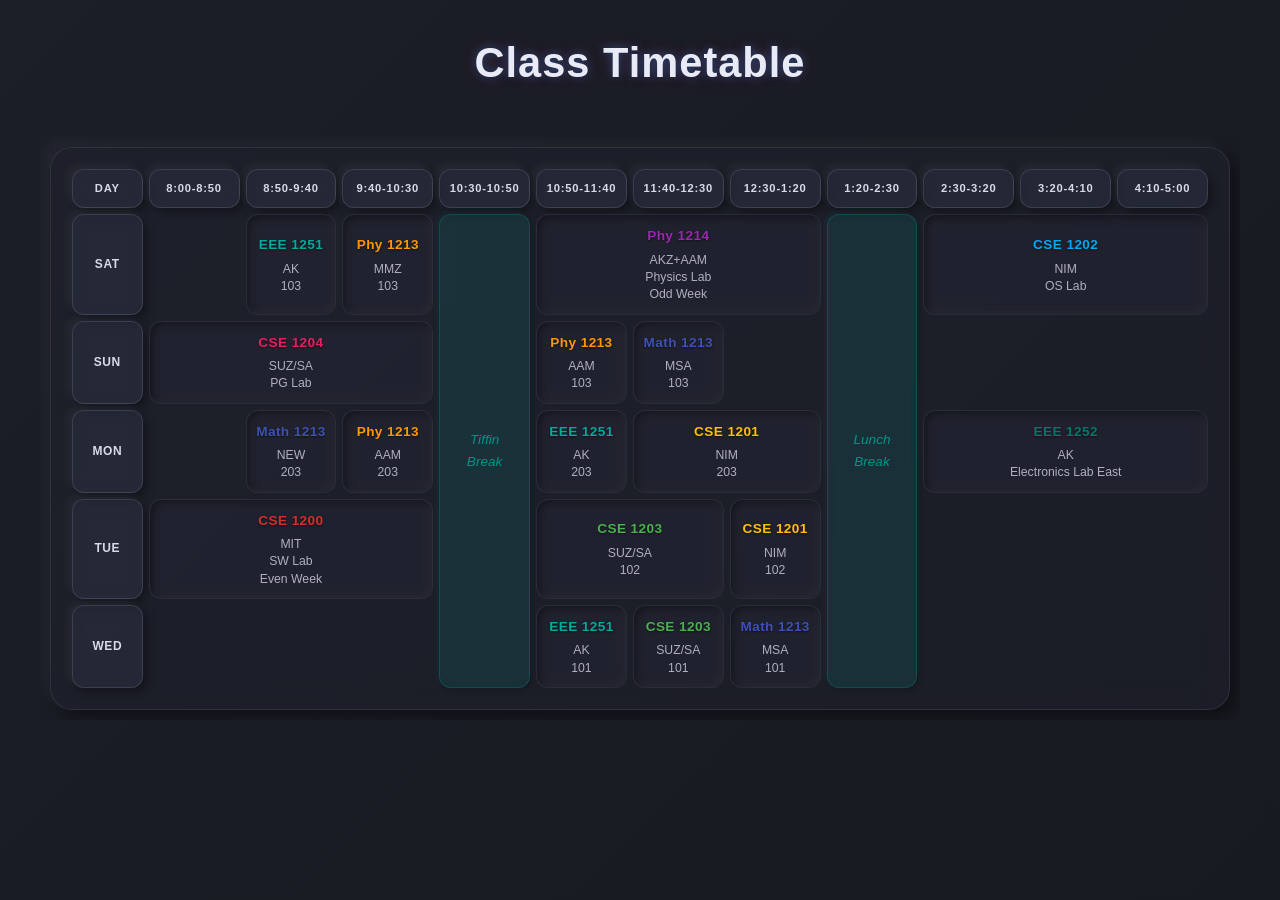
<file: Farhan's Design.html>
<!DOCTYPE html>
<html lang="en">

<head>
  <meta charset="UTF-8">
  <meta name="viewport" content="width=device-width, initial-scale=1.0">
  <title>Class Timetable - Horizontal Neomorphic Glass</title>
  <style>
    :root {
      /* Base & Text */
      --page-bg-color: #181a21;
      --text-color: #e8eaf6;
      --secondary-text-color: #b0b0c0;
      --def-font: 'Segoe UI', Roboto, Oxygen, Ubuntu, Cantarell, 'Open Sans', 'Helvetica Neue', sans-serif;

      --border-radius-panel: 22px;
      --border-radius-element: 12px;
      --cell-padding: 10px 8px;

      /* Vibrant Colors */
      --vibrant-pink-rgb: 233, 30, 99;
      --vibrant-pink: rgb(var(--vibrant-pink-rgb));
      --vibrant-teal-rgb: 0, 150, 136;
      --vibrant-teal: rgb(var(--vibrant-teal-rgb));
      --vibrant-blue-rgb: 33, 150, 243;
      --vibrant-blue: rgb(var(--vibrant-blue-rgb));

      /* Main Panel */
      --panel-glass-bg: rgba(35, 38, 50, 0.35);
      --panel-glass-border: rgba(200, 200, 255, 0.1);
      --panel-neo-shadow-distance: 7px;
      --panel-neo-shadow-blur: 18px;
      --panel-neo-shadow-light: rgba(255, 255, 255, 0.05);
      --panel-neo-shadow-dark: rgba(0, 0, 0, 0.45);

      /* Headers (General) */
      --header-glass-bg: rgba(55, 60, 80, 0.3);
      --header-glass-border: rgba(200, 200, 255, 0.15);
      --header-text-color: #d8dae8;
      --header-neo-shadow-distance: 4px;
      --header-neo-shadow-blur: 10px;
      --header-neo-shadow-light: rgba(255, 255, 255, 0.06);
      --header-neo-shadow-dark: rgba(0, 0, 0, 0.35);

      /* Active Day Header (now in tbody th for horizontal layout) */
      --day-header-active-bg: var(--vibrant-blue);
      --day-header-active-glow: rgba(var(--vibrant-blue-rgb), 0.7);


      /* Content Cells */
      --cell-glass-bg: rgba(40, 43, 58, 0.25);
      --cell-glass-border: rgba(180, 180, 220, 0.08);
      --cell-inset-neo-shadow-distance: 3px;
      --cell-inset-neo-shadow-blur: 7px;
      --cell-inset-neo-shadow-light: rgba(255, 255, 255, 0.04);
      --cell-inset-neo-shadow-dark: rgba(0, 0, 0, 0.3);

      /* Break Cells */
      --break-glass-bg: rgba(var(--vibrant-teal-rgb), 0.15);
      --break-glass-border: rgba(var(--vibrant-teal-rgb), 0.3);
      --break-text-color: var(--vibrant-teal);
      --break-neo-shadow-distance: 2px;
      --break-neo-shadow-blur: 5px;
      --break-neo-shadow-light: rgba(var(--vibrant-teal-rgb), 0.1);
      --break-neo-shadow-dark: rgba(0, 0, 0, 0.2);

      /* Day Glow (Inner Fill) Styles */
      --fallback-accent-rgb: var(--vibrant-pink-rgb);
      --day-glow-inner-fill-opacity: 0.15;
      /* Opacity for the inner accent background */
      --day-glow-border-opacity: 0.6;
      /* Opacity for the border of "glowing" cells */

      /* Text color for details when cell is "glowing" */
      --details-text-glow-color: #dce0ee;
    }

    * {
      padding: 0;
      margin: 0;
      box-sizing: border-box;
    }

    body {
      background: linear-gradient(135deg, #1c1e28 0%, var(--page-bg-color) 100%);
      font-family: var(--def-font);
      color: var(--text-color);
      padding: 30px 25px;
      line-height: 1.6;
      display: flex;
      flex-direction: column;
      align-items: center;
      min-height: 100vh;
    }

    .page-title {
      text-align: center;
      margin-bottom: 40px;
      font-size: 2.6em;
      font-weight: 600;
      color: var(--text-color);
      letter-spacing: 1px;
      text-shadow:
        0 0 8px rgba(var(--vibrant-blue-rgb), 0.4),
        0 0 15px rgba(var(--vibrant-pink-rgb), 0.25),
        0 2px 5px rgba(0, 0, 0, 0.3);
    }

    .table-container {
      width: 100%;
      max-width: 1200px;
      /* Adjusted for horizontal layout */
      overflow-x: auto;
      padding: 10px;
    }

    .time-table {
      width: 100%;
      border-collapse: separate;
      border-spacing: 6px;
      background-color: var(--panel-glass-bg);
      backdrop-filter: blur(15px);
      text-align: center;
      border-radius: var(--border-radius-panel);
      border: 1px solid var(--panel-glass-border);
      box-shadow:
        var(--panel-neo-shadow-distance) var(--panel-neo-shadow-distance) var(--panel-neo-shadow-blur) var(--panel-neo-shadow-dark),
        calc(var(--panel-neo-shadow-distance) * -1) calc(var(--panel-neo-shadow-distance) * -1) var(--panel-neo-shadow-blur) var(--panel-neo-shadow-light);
      padding: 15px;
    }

    .time-table th,
    .time-table td {
      padding: var(--cell-padding);
      font-weight: 500;
      vertical-align: middle;
      border-radius: var(--border-radius-element);
      border: 1px solid transparent;
    }

    /* General Header Styling for all TH elements */
    .time-table th {
      background-color: var(--header-glass-bg);
      color: var(--header-text-color);
      font-weight: 600;
      border: 1px solid var(--header-glass-border);
      backdrop-filter: blur(8px);
      box-shadow:
        var(--header-neo-shadow-distance) var(--header-neo-shadow-distance) var(--header-neo-shadow-blur) var(--header-neo-shadow-dark),
        calc(var(--header-neo-shadow-distance) * -1) calc(var(--header-neo-shadow-distance) * -1) var(--header-neo-shadow-blur) var(--header-neo-shadow-light);
    }

    /* THEAD Headers: "Day" (first) and Time Slots (rest) */
    .time-table thead th {
      font-size: 0.7em;
      /* Base for all thead headers */
      text-transform: uppercase;
      letter-spacing: 0.07em;
    }

    .time-table thead th:first-child {
      /* "Day" header */
      min-width: 70px;
    }

    .time-table thead th:not(:first-child) {
      /* Time Slot Headers */
      min-width: 90px;
    }

    /* TBODY Headers: Day Names (SAT, SUN, etc.) - These are clickable */
    .time-table tbody th {
      min-width: 70px;
      font-size: 0.75em;
      letter-spacing: 0.05em;
      text-transform: uppercase;
      cursor: pointer;
      user-select: none;
    }

    .time-table tbody th.day-header-active {
      /* Active Day Header in tbody */
      background-color: var(--day-header-active-bg);
      color: white;
      box-shadow:
        0 0 12px 2px var(--day-header-active-glow),
        var(--header-neo-shadow-distance) var(--header-neo-shadow-distance) var(--header-neo-shadow-blur) var(--header-neo-shadow-dark),
        calc(var(--header-neo-shadow-distance) * -1) calc(var(--header-neo-shadow-distance) * -1) var(--header-neo-shadow-blur) var(--header-neo-shadow-light);
    }

    .time-table td:not(.break-cell):not(:empty) {
      background-color: var(--cell-glass-bg);
      font-size: 0.85em;
      border: 1px solid var(--cell-glass-border);
      backdrop-filter: blur(6px);
      box-shadow:
        inset var(--cell-inset-neo-shadow-distance) var(--cell-inset-neo-shadow-distance) var(--cell-inset-neo-shadow-blur) var(--cell-inset-neo-shadow-dark),
        inset calc(var(--cell-inset-neo-shadow-distance) * -1) calc(var(--cell-inset-neo-shadow-distance) * -1) var(--cell-inset-neo-shadow-blur) var(--cell-inset-neo-shadow-light);
    }

    .time-table td.day-glow {
      --current-accent-rgb: var(--fallback-accent-rgb);
      background-color: rgba(var(--current-accent-rgb), var(--day-glow-inner-fill-opacity)) !important;
      border-color: rgba(var(--current-accent-rgb), var(--day-glow-border-opacity)) !important;
      box-shadow:
        inset var(--cell-inset-neo-shadow-distance) var(--cell-inset-neo-shadow-distance) var(--cell-inset-neo-shadow-blur) var(--cell-inset-neo-shadow-dark),
        inset calc(var(--cell-inset-neo-shadow-distance) * -1) calc(var(--cell-inset-neo-shadow-distance) * -1) var(--cell-inset-neo-shadow-blur) var(--cell-inset-neo-shadow-light);
    }

    .time-table td.has-subject-specific-color.day-glow {
      --current-accent-rgb: var(--subject-active-rgb);
    }

    .time-table td .course-code {
      display: block;
      font-weight: 700;
      color: var(--text-color);
      margin-bottom: 5px;
      font-size: 1em;
      letter-spacing: 0.03em;
      text-shadow: 0 1px 2px rgba(0, 0, 0, 0.4);
    }

    .time-table td.has-subject-specific-color .course-code {
      color: rgb(var(--subject-active-rgb));
      text-shadow: 0 1px 2px rgba(0, 0, 0, 0.5);
    }

    .time-table td.day-glow .course-code {
      text-shadow: none !important;
    }

    .time-table td.day-glow:not(.has-subject-specific-color) .course-code {
      color: var(--text-color);
    }

    .time-table td .details {
      display: block;
      font-size: 0.9em;
      color: var(--secondary-text-color);
      line-height: 1.4;
    }

    .time-table td.day-glow .details {
      color: var(--details-text-glow-color);
    }

    .time-table td:empty {
      background-color: transparent;
      border-color: transparent;
      box-shadow: none;
      backdrop-filter: none;
    }

    .break-cell {
      /* This class is on a TD with rowspan (for horizontal) */
      background-color: var(--break-glass-bg) !important;
      border: 1px solid var(--break-glass-border) !important;
      backdrop-filter: blur(7px);
      font-weight: 600;
      font-style: italic;
      color: var(--break-text-color);
      font-size: 0.85em;
      box-shadow:
        var(--break-neo-shadow-distance) var(--break-neo-shadow-distance) var(--break-neo-shadow-blur) var(--break-neo-shadow-dark),
        calc(var(--break-neo-shadow-distance) * -1) calc(var(--break-neo-shadow-distance) * -1) var(--break-neo-shadow-blur) var(--break-neo-shadow-light) !important;
    }

    /* Responsive adjustments */
    @media (max-width: 1200px) {

      /* Max-width of container */
      .time-table thead th:not(:first-child) {
        min-width: 80px;
        font-size: 0.65em;
      }

      /* Time slots */
      .time-table tbody th {
        min-width: 60px;
        font-size: 0.7em;
      }

      /* Day names (clickable) */
    }

    @media (max-width: 992px) {
      .page-title {
        font-size: 2.2em;
        margin-bottom: 30px;
      }

      .time-table {
        border-spacing: 5px;
        padding: 12px;
      }

      .time-table th,
      .time-table td {
        padding: 8px 6px;
        --border-radius-element: 10px;
      }

      .time-table thead th:first-child {
        min-width: 60px;
        font-size: 0.65em;
      }

      /* "Day" header */
      .time-table thead th:not(:first-child) {
        min-width: 70px;
        font-size: 0.6em;
      }

      /* Time slots */
      .time-table tbody th {
        min-width: 55px;
        font-size: 0.65em;
      }

      /* Day names (clickable) */
      .time-table td:not(.break-cell):not(:empty) {
        font-size: 0.75em;
      }

      .break-cell {
        font-size: 0.75em;
      }
    }

    @media (max-width: 768px) {
      body {
        padding: 15px 10px;
      }

      .page-title {
        font-size: 2em;
        margin-bottom: 25px;
      }

      .time-table {
        border-spacing: 4px;
        padding: 10px;
        --border-radius-panel: 18px;
      }

      .time-table th,
      .time-table td {
        padding: 7px 5px;
        --border-radius-element: 8px;
      }

      .time-table thead th:first-child {
        min-width: 50px;
        font-size: 0.6em;
      }

      /* "Day" header */
      .time-table thead th:not(:first-child) {
        min-width: 60px;
        font-size: 0.55em;
        letter-spacing: 0;
      }

      /* Time slots */
      .time-table tbody th {
        min-width: 45px;
        font-size: 0.6em;
        letter-spacing: 0;
      }

      /* Day names (clickable) */
      .time-table td:not(.break-cell):not(:empty) {
        font-size: 0.7em;
      }

      .break-cell {
        font-size: 0.7em;
      }

      .time-table td .course-code {
        font-size: 0.95em;
        margin-bottom: 3px;
      }

      .time-table td .details {
        font-size: 0.85em;
        line-height: 1.3;
      }
    }

    @media (max-width: 600px) {

      /* Very small screens, table will scroll a lot */
      body {
        padding: 10px 5px;
      }

      .page-title {
        font-size: 1.7em;
        margin-bottom: 20px;
      }

      .time-table {
        border-spacing: 3px;
        padding: 8px;
      }

      .time-table th,
      .time-table td {
        padding: 6px 3px;
        --border-radius-element: 6px;
      }

      .time-table thead th:first-child {
        min-width: 40px;
        font-size: 0.55em;
      }

      /* "Day" header */
      .time-table thead th:not(:first-child) {
        min-width: 50px;
        font-size: 0.5em;
      }

      /* Time slots */
      .time-table tbody th {
        min-width: 35px;
        font-size: 0.55em;
      }

      /* Day names (clickable) */
      .time-table td:not(.break-cell):not(:empty) {
        font-size: 0.65em;
      }

      .break-cell {
        font-size: 0.65em;
      }
    }
  </style>
</head>

<body>
  <h1 class="page-title">Class Timetable</h1>
  <div class="table-container">
    <table id="time-table-h" class="time-table"> <!-- ID changed to -h -->
      <thead>
        <tr>
          <th>Day</th>
          <th>8:00-8:50</th>
          <th>8:50-9:40</th>
          <th>9:40-10:30</th>
          <th>10:30-10:50</th>
          <th>10:50-11:40</th>
          <th>11:40-12:30</th>
          <th>12:30-1:20</th>
          <th>1:20-2:30</th>
          <th>2:30-3:20</th>
          <th>3:20-4:10</th>
          <th>4:10-5:00</th>
        </tr>
      </thead>
      <tbody>
        <tr> <!-- SAT -->
          <th>SAT</th>
          <td></td> <!-- 8:00-8:50 -->
          <td> <!-- 8:50-9:40 -->
            <span class="course-code">EEE 1251</span>
            <span class="details">AK</span>
            <span class="details">103</span>
          </td>
          <td> <!-- 9:40-10:30 -->
            <span class="course-code">Phy 1213</span>
            <span class="details">MMZ</span>
            <span class="details">103</span>
          </td>
          <td rowspan="5" class="break-cell">Tiffin<br>Break</td> <!-- 10:30-10:50 -->
          <td colspan="3"> <!-- 10:50-11:40, 11:40-12:30, 12:30-1:20 (Phy 1214) -->
            <span class="course-code">Phy 1214</span>
            <span class="details">AKZ+AAM</span>
            <span class="details">Physics Lab</span>
            <span class="details">Odd Week</span>
          </td>
          <td rowspan="5" class="break-cell">Lunch<br>Break</td> <!-- 1:20-2:30 -->
          <td colspan="3"> <span class="course-code">CSE 1202</span>
            <span class="details">NIM</span>
            <span class="details">OS Lab</span>
          </td> <!-- 2:30-3:20, 3:20-4:10, 4:10-5:00 (CSE 1202) -->
        </tr>
        <tr> <!-- SUN -->
          <th>SUN</th>
          <td colspan="3"> <span class="course-code">CSE 1204</span>
            <span class="details">SUZ/SA</span>
            <span class="details">PG Lab</span>
          </td> <!-- 8:00-8:50, 8:50-9:40, 9:40-10:30 (CSE 1204) -->
          <!-- Tiffin Break covered by rowspan -->
          <td> <!-- 10:50-11:40 -->
            <span class="course-code">Phy 1213</span>
            <span class="details">AAM</span>
            <span class="details">103</span>
          </td>
          <td> <!-- 11:40-12:30 -->
            <span class="course-code">Math 1213</span>
            <span class="details">MSA</span>
            <span class="details">103</span>
          </td>
          <td></td> <!-- 12:30-1:20 -->
          <!-- Lunch Break covered by rowspan -->

        </tr>
        <tr> <!-- MON -->
          <th>MON</th>
          <td></td> <!-- 8:00-8:50 -->
          <td> <!-- 8:50-9:40 -->
            <span class="course-code">Math 1213</span>
            <span class="details">NEW</span>
            <span class="details">203</span>
          </td>
          <td> <!-- 9:40-10:30 -->
            <span class="course-code">Phy 1213</span>
            <span class="details">AAM</span>
            <span class="details">203</span>
          </td>
          <!-- Tiffin Break covered by rowspan -->
          <td> <!-- 10:50-11:40 -->
            <span class="course-code">EEE 1251</span>
            <span class="details">AK</span>
            <span class="details">203</span>
          </td>
          <td colspan="2"> <!-- 11:40-12:30, 12:30-1:20 (CSE 1201) -->
            <span class="course-code">CSE 1201</span>
            <span class="details">NIM</span>
            <span class="details">203</span>
          <td colspan="3"> <!-- 2:30-3:20, 3:20-4:10, 4:10-5:00 (EEE 1252) -->
            <span class="course-code">EEE 1252</span>
            <span class="details">AK</span>
            <span class="details">Electronics Lab East</span>
          </td><!-- 2:30-3:20, 3:20-4:10, 4:10-5:00 (EEE 1252) -->
        </tr>
        <tr> <!-- TUE -->
          <th>TUE</th>
          <td colspan="3"> <!-- 2:30-3:20, 3:20-4:10, 4:10-5:00 (CSE 1200) -->
            <span class="course-code">CSE 1200</span>
            <span class="details">MIT</span>
            <span class="details">SW Lab</span>
            <span class="details">Even Week</span>
          </td>
          <!-- Tiffin Break covered by rowspan -->
          <td colspan="2"> <!-- 10:50-11:40, 11:40-12:30 (CSE 1203) -->
            <span class="course-code">CSE 1203</span>
            <span class="details">SUZ/SA</span>
            <span class="details">102</span>
          </td>
          <td> <!-- 12:30-1:20 -->
            <span class="course-code">CSE 1201</span>
            <span class="details">NIM</span>
            <span class="details">102</span>
          </td>
          <!-- Lunch Break covered by rowspan -->

        </tr>
        <tr> <!-- WED -->
          <th>WED</th>
          <td colspan="3"></td> <!-- 8:00-8:50, 8:50-9:40, 9:40-10:30 (Empty) -->
          <!-- Tiffin Break covered by rowspan -->
          <td> <!-- 10:50-11:40 -->
            <span class="course-code">EEE 1251</span>
            <span class="details">AK</span>
            <span class="details">101</span>
          </td>
          <td> <!-- 11:40-12:30 -->
            <span class="course-code">CSE 1203</span>
            <span class="details">SUZ/SA</span>
            <span class="details">101</span>
          </td>
          <td> <!-- 12:30-1:20 -->
            <span class="course-code">Math 1213</span>
            <span class="details">MSA</span>
            <span class="details">101</span>
          </td>
          <!-- Lunch Break covered by rowspan -->

        </tr>
      </tbody>
    </table>
  </div>

  <script>
    document.addEventListener('DOMContentLoaded', function () {
      const subjectColorConfig = {
        "CSE 1204": { rgb: "233, 30, 99" },
        "EEE 1251": { rgb: "0, 170, 156" },
        "Math 1213": { rgb: "63, 81, 181" },
        "Phy 1213": { rgb: "255, 152, 0" },
        "Phy 1214": { rgb: "156, 39, 176" },
        "CSE 1203": { rgb: "76, 175, 80" },
        "CSE 1201": { rgb: "255, 193, 7" },
        "CSE 1202": { rgb: "3, 169, 244" },
        "CSE 1200": { rgb: "211, 47, 47" },
        "EEE 1252": { rgb: "0, 121, 107" }
      };

      const tableCellsWithCode = document.querySelectorAll('.time-table td:not(.break-cell):not(:empty)');
      tableCellsWithCode.forEach(cell => {
        const courseCodeSpan = cell.querySelector('.course-code');
        if (courseCodeSpan) {
          const courseCode = courseCodeSpan.textContent.trim();
          if (subjectColorConfig[courseCode]) {
            const colorRGB = subjectColorConfig[courseCode].rgb;
            cell.style.setProperty('--subject-active-rgb', colorRGB);
            cell.classList.add('has-subject-specific-color');
          }
        }
      });

      const timeTable = document.getElementById('time-table-h'); // ID for horizontal table
      // Clickable headers are tbody th (Day names)
      const dayHeaders = Array.from(timeTable.querySelectorAll('tbody th'));
      const tbody = timeTable.querySelector('tbody');

      // Determine number of visual rows (days) and columns (time slots + Day header) for the virtual grid
      const numVisualCols = timeTable.querySelector('thead tr').children.length;
      const numVisualRows = tbody.rows.length;

      // Build the virtual grid to correctly map cells considering rowspan/colspan
      // virtualGrid[rowIdx][colIdx] will point to the actual DOM cell (th or td)
      let virtualGrid = Array(numVisualRows).fill(null).map(() => Array(numVisualCols).fill(null));

      Array.from(tbody.rows).forEach((row, r_idx) => {
        let currentGridCol = 0;
        // row.cells includes th and td elements in that tr
        Array.from(row.cells).forEach(cell => {
          // Skip any grid columns already filled by a rowspan from a previous row
          while (currentGridCol < numVisualCols && virtualGrid[r_idx][currentGridCol] !== null) {
            currentGridCol++;
          }

          if (currentGridCol >= numVisualCols) return; // Should not happen in a well-formed table

          const rowSpan = cell.rowSpan || 1;
          const colSpan = cell.colSpan || 1;

          for (let i = 0; i < rowSpan; i++) {
            for (let j = 0; j < colSpan; j++) {
              if (r_idx + i < numVisualRows && currentGridCol + j < numVisualCols) {
                virtualGrid[r_idx + i][currentGridCol + j] = cell;
              }
            }
          }
          currentGridCol += colSpan;
        });
      });

      dayHeaders.forEach(header => {
        header.addEventListener('click', function () { // 'this' is the clicked tbody th
          // 1. Clear previous glow from all td cells in tbody
          timeTable.querySelectorAll('tbody td.day-glow').forEach(td => {
            td.classList.remove('day-glow');
          });

          // 2. Clear active state from other day headers and set for current
          dayHeaders.forEach(h => h.classList.remove('day-header-active'));
          this.classList.add('day-header-active');

          // 3. Determine the DOM index of the clicked header's parent TR within TBODY.
          // This index corresponds to the row index in our virtualGrid.
          const clickedRowIndex = Array.from(tbody.rows).indexOf(this.parentNode);

          // 4. Apply glow to cells in this row using the virtual grid
          // Start iterating from column 1 in virtualGrid to skip the Day Name TH (which is at virtualGrid[clickedRowIndex][0])
          for (let c = 1; c < numVisualCols; c++) {
            if (virtualGrid[clickedRowIndex] && virtualGrid[clickedRowIndex][c]) {
              const cellToGlow = virtualGrid[clickedRowIndex][c];

              // Check if it's a valid TD, a subject cell (not empty, not break-cell)
              if (cellToGlow && cellToGlow.tagName === 'TD' &&
                !cellToGlow.classList.contains('break-cell') &&
                cellToGlow.innerHTML.trim() !== '') {
                cellToGlow.classList.add('day-glow');
              }
            }
          }
        });
      });
    });
  </script>

</body>

</html>
</file>
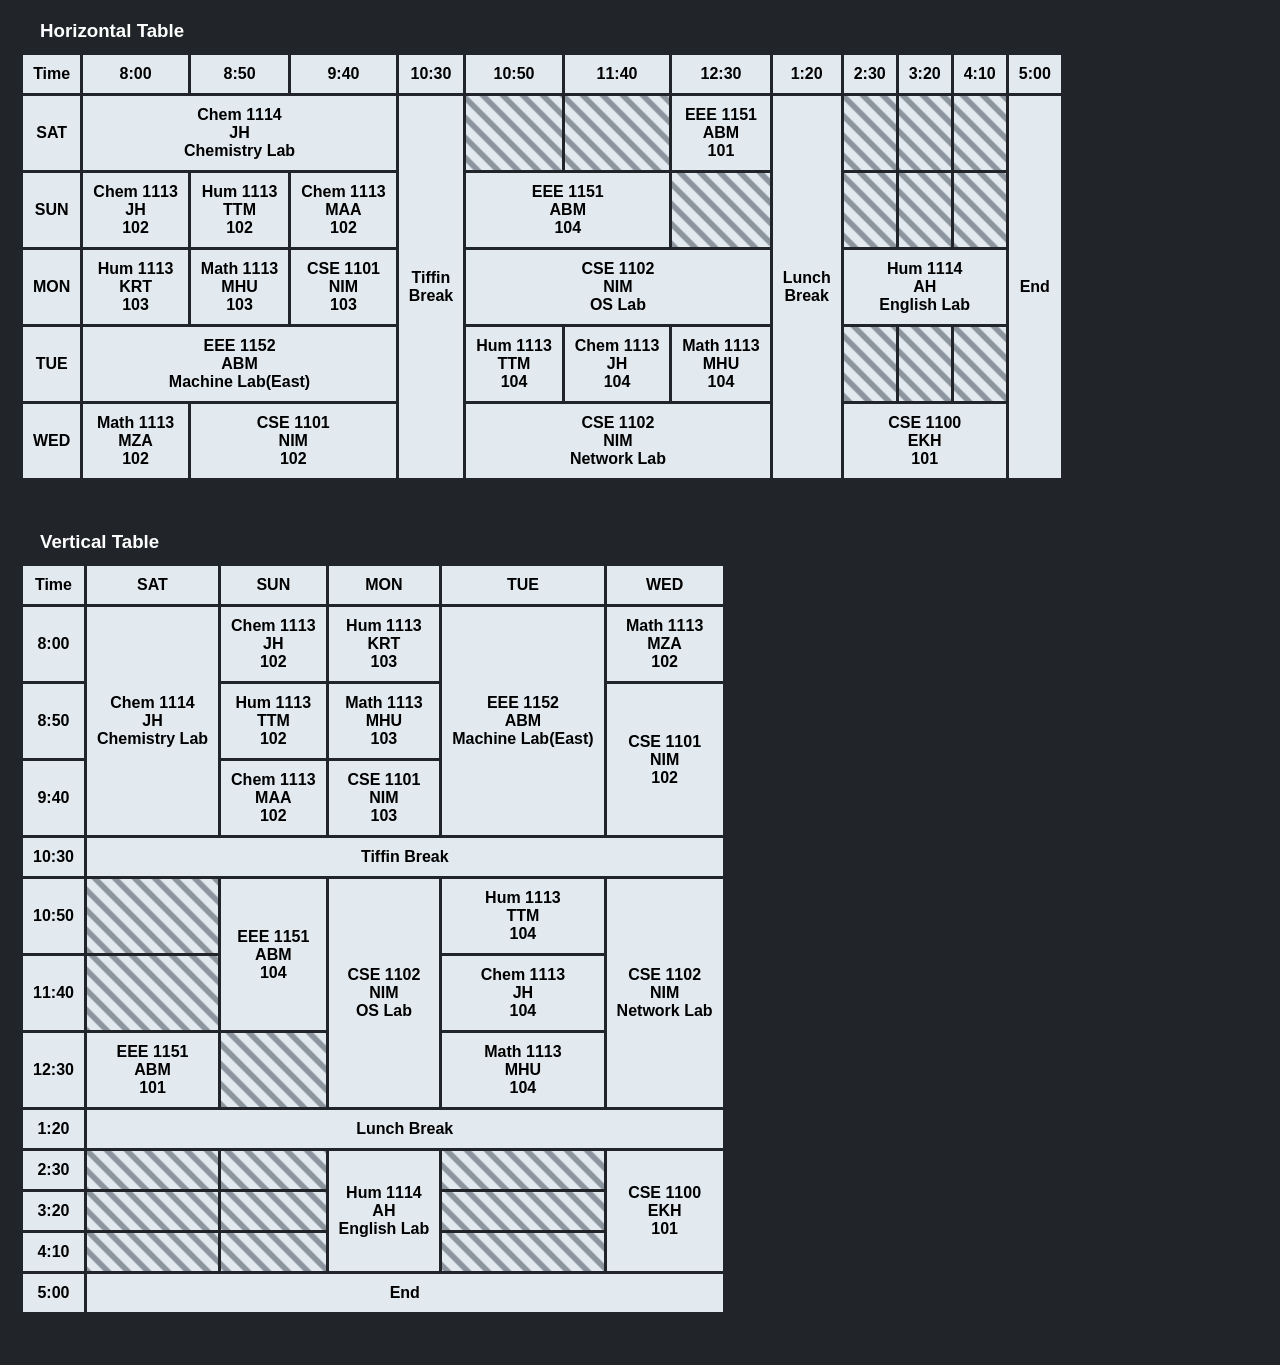
<file: routine 1-1.html>
<!DOCTYPE html>
<html lang="en">
<head>
  <meta charset="UTF-8">
  <meta name="viewport" content="width=device-width, initial-scale=1.0">
  <link rel="stylesheet" href="style.css">
  <title>Class Timetable</title>
</head>
<body>
  <div id="main-wrapper">
    <div class="table-container">
      <h3>Horizontal Table</h3>
      <table id="time-table-h" class="time-table" border="1">
        <tr>
          <th>Time</th>
          <th>8:00</th>
          <th>8:50</th>
          <th>9:40</th>
          <th>10:30</th>
          <th>10:50</th>
          <th>11:40</th>
          <th>12:30</th>
          <th>1:20</th>
          <th>2:30</th>
          <th>3:20</th>
          <th>4:10</th>
          <th>5:00</th>
        </tr>
        <tr>
          <th>SAT</th>
          <td colspan="3">
            Chem 1114<br>
            JH<br>
            Chemistry Lab
          </td>
          <td rowspan="5">Tiffin<br>Break</td>
          <td></td>
          <td></td>
          <td>
            EEE 1151<br>
            ABM<br>
            101
          </td>
          <td rowspan="5">Lunch<br>Break</td>
          <td></td>
          <td></td>
          <td></td>
          <td rowspan="5">End</td>
        </tr>
          <tr>
            <th>SUN</th>
            <td>
              Chem 1113<br>
              JH<br>
              102
            </td>
            <td>
              Hum 1113<br>
              TTM<br>
              102
            </td>
            <td>
              Chem 1113<br>
              MAA<br>
              102
            </td>
    
            <td colspan="2">
              EEE 1151<br>
              ABM<br>
              104
            </td>
            <td></td>
    
            <td></td>
            <td></td>
            <td></td>
          </tr>
          <tr>
            <th>MON</th>
            <td>
              Hum 1113<br>
              KRT<br>
              103
            </td>
            <td>
              Math 1113<br>
              MHU<br>
              103
            </td>
            <td>
              CSE 1101<br>
              NIM<br>
              103
            </td>
    
            <td colspan="3">
              CSE 1102<br>
              NIM<br>
              OS Lab
            </td>
    
            <td colspan="3">
                Hum 1114<br>
                AH<br>
                English Lab
            </td>
          </tr>
          <tr>
              <th>TUE</th>
              <td colspan="3">
                  EEE 1152<br>
                  ABM<br>
                  Machine Lab(East)
              </td>
    
              <td>
                  Hum 1113<br>
                  TTM<br>
                  104
              </td>
              <td>
                  Chem 1113<br>
                  JH<br>
                  104
              </td>
              <td>
                  Math 1113<br>
                  MHU<br>
                  104
              </td>
    
              <td></td>
              <td></td>
              <td></td>
          </tr>
          <tr>
              <th>WED</th>
              <td>
                  Math 1113<br>
                  MZA<br>
                  102
              </td>
              <td colspan="2">
                  CSE 1101<br>
                  NIM<br>
                  102
              </td>
    
              <td colspan="3">
                  CSE 1102<br>
                  NIM<br>
                  Network Lab
              </td>
    
              <td colspan="3">
                  CSE 1100<br>
                  EKH<br>
                  101
              </td>
          </tr>
      </table>
    </div>
  
    <div class="table-container">
      <h3>Vertical Table</h3>
      <table id="time-table-v" class="time-table" border="1">
        <tr>
            <th>Time</th>
            <th>SAT</th>
            <th>SUN</th>
            <th>MON</th>
            <th>TUE</th>
            <th>WED</th>
        </tr>
        <tr>
            <th>8:00</th>
            <td rowspan="3">
                Chem 1114<br>
                JH<br>
                Chemistry Lab
            </td>
            <td>
                Chem 1113<br>
                JH<br>
                102
            </td>
            <td>
                Hum 1113<br>
                KRT<br>
                103
            </td>
            <td rowspan="3">
                EEE 1152<br>
                ABM<br>
                Machine Lab(East)
            </td>
            <td>
                Math 1113<br>
                MZA<br>
                102
            </td>
        </tr>
        <tr>
            <th>8:50</th>
            <td>
                Hum 1113<br>
                TTM<br>
                102
            </td>
            <td>
                Math 1113<br>
                MHU<br>
                103
            </td>
            <td rowspan="2">
                CSE 1101<br>
                NIM<br>
                102
            </td>
        </tr>
        <tr>
            <th>9:40</th>
            <td>
                Chem 1113<br>
                MAA<br>
                102
            </td>
            <td>
                CSE 1101<br>
                NIM<br>
                103
            </td>
  
            
        </tr>
        <tr>
            
            <th>10:30</th>
            <td colspan="5">Tiffin Break</td>
        </tr>
        <tr>
            <th>10:50</th>
            <td></td>
            <td rowspan="2">
                EEE 1151<br>
                ABM<br>
                104
            </td>
            <td rowspan="3">
                CSE 1102<br>
                NIM<br>
                OS Lab
            </td>
            <td>
                Hum 1113<br>
                TTM<br>
                104
            </td>
            <td rowspan="3">
                CSE 1102<br>
                NIM<br>
                Network Lab
            </td>
        </tr>
        <tr>
            <th>11:40</th>
            <td></td>
            <td>
                Chem 1113<br>
                JH<br>
                104
            </td>
            
        </tr>
        <tr>
            <th>12:30</th>
            <td>
              EEE 1151<br>
              ABM<br>
              101
            </td>
            <td></td>
            <td>
                Math 1113<br>
                MHU<br>
                104
            </td>
  
            
        </tr>
        <tr>
            <th>1:20</th>
            <td colspan="5">Lunch Break</td>
        </tr>
        <tr>
            <th>2:30</th>
            <td></td>
            <td></td>
            <td rowspan="3">
                Hum 1114<br>
                AH<br>
                English Lab
            </td>
            <td></td>
            <td rowspan="3">
                CSE 1100<br>
                EKH<br>
                101
            </td>
        </tr>
        <tr>
            <th>3:20</th>
            <td></td>
            <td></td>
            <td></td>
        </tr>
        <tr>
            <th>4:10</th>
            <td></td>
            <td></td>
            <td></td>
        </tr>
        <tr>
            <th>5:00</th>
            <td colspan="5">End</td>
        </tr>
      </table>
    </div>
  </div>
</body>
</html>
</file>
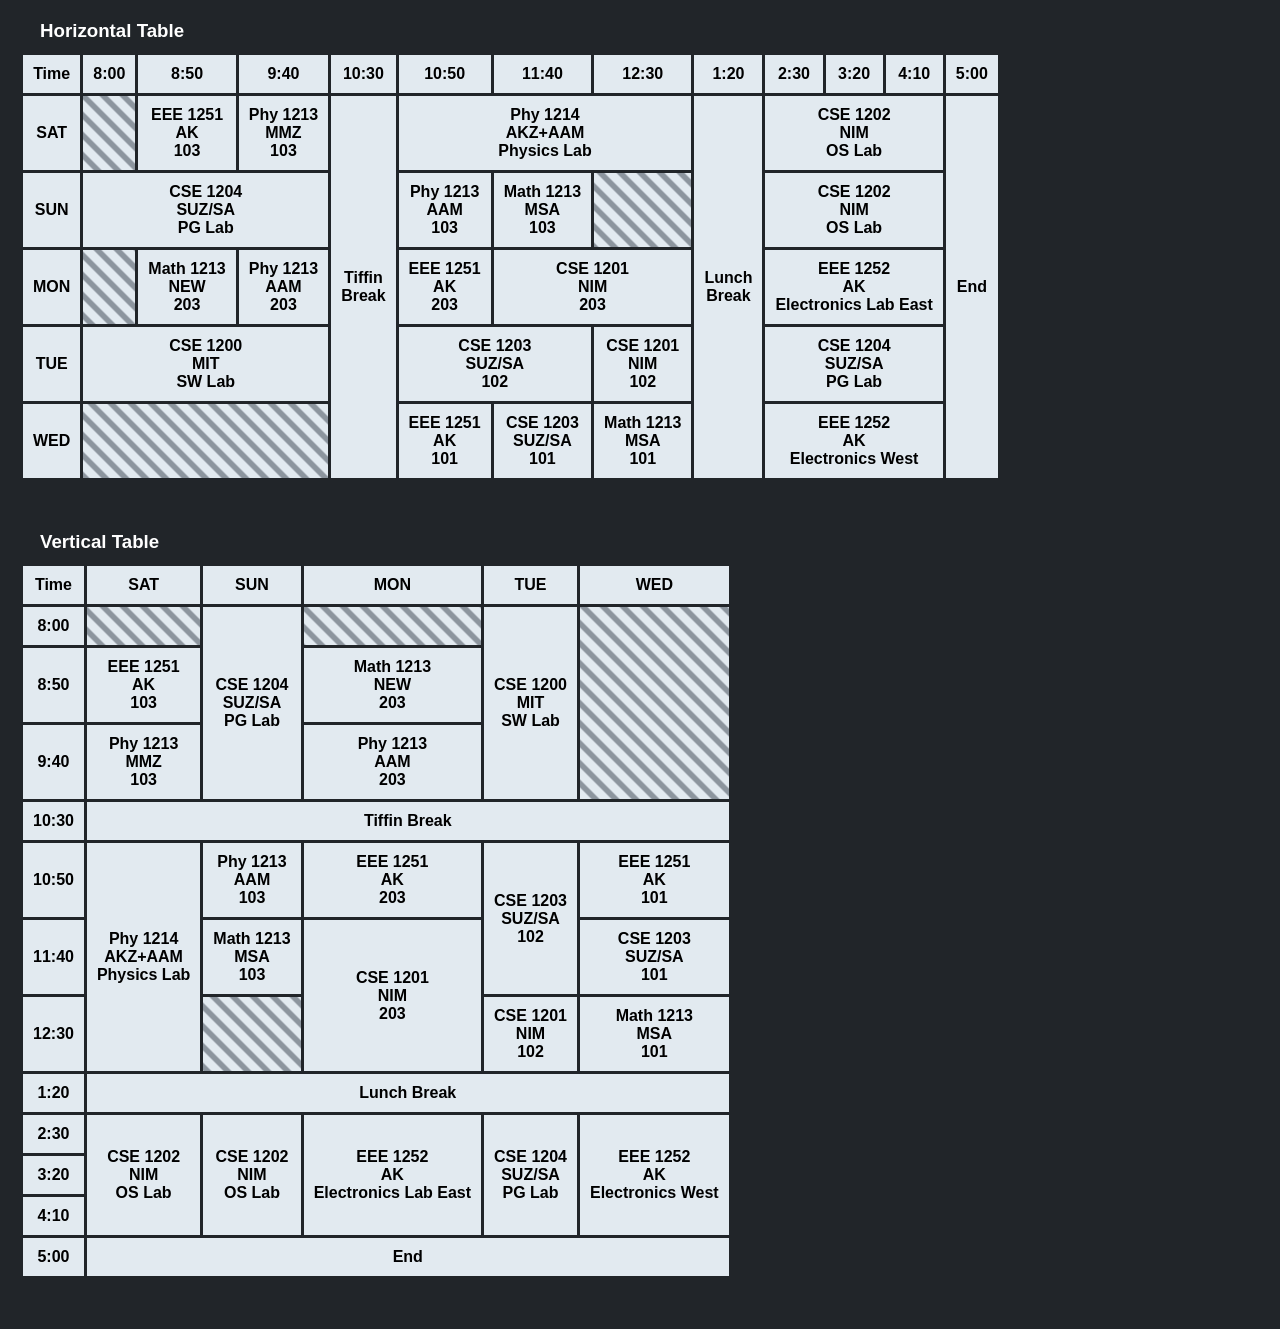
<file: routine 1-2.html>
<!DOCTYPE html>
<html lang="en">
<head>
  <meta charset="UTF-8">
  <meta name="viewport" content="width=device-width, initial-scale=1.0">
  <title>Class Timetable</title>
  <style>
    :root {
      --bg-color: #212529;
      --table-bg-color: #e2eaf0;
      --table-border-color: var(--bg-color);
      --unfocus-color: #8c959e;

      --def-font: 'Segoe UI', Tahoma, Geneva, Verdana, sans-serif;
    }

    *{
      padding: 0;
      margin: 0;
    }
    body{
      padding: 0px;
      background-color: var(--bg-color);
    }
    h3{
      margin-bottom: 10px;
      margin-left: 20px;
      font-family: var(--def-font);
      color: white;
    }


    #main-wrapper{
      margin: 20px;
    }
    .time-table, .time-table td, .time-table th{
      border: 3px solid var(--table-border-color);
      border-collapse: collapse;
    }
    .time-table {
      margin-bottom: 50px;
      /* background: radial-gradient(circle, #646d75 30%, #d9e1e7 30%) 0 0 / 12px 12px; */
      background: linear-gradient(
          45deg, 
          var(--unfocus-color)    10%,  var(--table-bg-color)   10%, 
          var(--table-bg-color)   40%,  var(--unfocus-color)    40%, 
          var(--unfocus-color)    60%,  var(--table-bg-color)   60%, 
          var(--table-bg-color)   90%,  var(--unfocus-color)    90%
      );
      background-size: 20px 20px;
      text-align: center;
    }
    .time-table td{
      background-color: var(--table-bg-color);
      font-family: var(--def-font);
      font-weight: 600;
    }
    .time-table td:empty {
      background-color: inherit;
    }
    .time-table th{
      background-color: var(--table-bg-color);
      font-family: var(--def-font);
    }
    .time-table tr td, th{
      padding: 10px;
    }
  </style>
</head>
<body>
  <div id="main-wrapper">

    <div class="table-container">
      <h3>Horizontal Table</h3>
      <table id="time-table-h" class="time-table" border="1">
        <tr>
          <th>Time</th>
          <th>8:00</th>
          <th>8:50</th>
          <th>9:40</th>
          <th>10:30</th>
          <th>10:50</th>
          <th>11:40</th>
          <th>12:30</th>
          <th>1:20</th>
          <th>2:30</th>
          <th>3:20</th>
          <th>4:10</th>
          <th>5:00</th>
        </tr>
        <tr>
          <th>SAT</th>
          <td></td>
          <td>
            EEE 1251<br>
            AK<br>
            103
          </td>
          <td>
            Phy 1213<br>
            MMZ<br>
            103
          </td>
          
          <td rowspan="5">Tiffin<br>Break</td>
          <td colspan="3">
            Phy 1214<br>
            AKZ+AAM<br>
            Physics Lab
          </td>
          <td rowspan="5">Lunch<br>Break</td>
          <td colspan="3">
            CSE 1202<br>
            NIM<br>
            OS Lab
          </td>
          <td rowspan="5">End</td>
        </tr>
        <tr>
          <th>SUN</th>
          <td colspan="3">
            CSE 1204<br>
            SUZ/SA<br>
            PG Lab
          </td>
  
          <td>
            Phy 1213<br>
            AAM<br>
            103
          </td>
          <td>
            Math 1213<br>
            MSA<br>
            103
          </td>
          <td></td>
  
          <td colspan="3">
            CSE 1202<br>
            NIM<br>
            OS Lab
          </td>
        </tr>
        <tr>
          <th>MON</th>
          <td></td>
          <td>
            Math 1213<br>
            NEW<br>
            203
          </td>
          <td>
            Phy 1213<br>
            AAM<br>
            203
          </td>
  
          <td>
            EEE 1251<br>
            AK<br>
            203
          </td>
          <td colspan="2">
            CSE 1201<br>
            NIM<br>
            203
          </td>
  
          <td colspan="3">
            EEE 1252<br>
            AK<br>
            Electronics Lab East
          </td>
        </tr>
        <tr>
          <th>TUE</th>
          <td colspan="3">
            CSE 1200<br>
            MIT<br>
            SW Lab
          </td>

          <td colspan="2">
            CSE 1203<br>
            SUZ/SA<br>
            102
          </td>
          <td>
              CSE 1201<br>
              NIM<br>
              102
          </td>

          <td colspan="3">
            CSE 1204<br>
            SUZ/SA<br>
            PG Lab
          </td>
        </tr>
        <tr>
          <th>WED</th>
          <td colspan="3"></td>
          
          <td>
            EEE 1251<br>
            AK<br>
            101
          </td>
          <td>
            CSE 1203<br>
            SUZ/SA<br>
            101
          </td>
          <td>
            Math 1213<br>
            MSA<br>
            101
          </td>

          <td colspan="3">
            EEE 1252<br>
            AK<br>
            Electronics West
          </td>
        </tr>
      </table>
    </div>



    <div class="table-container">
      <h3>Vertical Table</h3>
      <table id="time-table-v" class="time-table" border="1">
        <tr>
          <th>Time</th>
          <th>SAT</th>
          <th>SUN</th>
          <th>MON</th>
          <th>TUE</th>
          <th>WED</th>
        </tr>
        <tr>
          <th>8:00</th>
          <td></td>
          <td rowspan="3">
            CSE 1204<br>
            SUZ/SA<br>
            PG Lab
          </td>
          <td></td>
          <td rowspan="3">
            CSE 1200<br>
            MIT<br>
            SW Lab
          </td>
          
          <td rowspan="3"></td>
        </tr>
        <tr>
          <th>8:50</th>
          <td>
            EEE 1251<br>
            AK<br>
            103
          </td>
          <td>
            Math 1213<br>
            NEW<br>
            203
          </td>
        </tr>
        <tr>
          <th>9:40</th>
          <td>
            Phy 1213<br>
            MMZ<br>
            103
          </td>
          <td>
            Phy 1213<br>
            AAM<br>
            203
          </td>
        </tr>
        <tr>
          <th>10:30</th>
          <td colspan="5">Tiffin Break</td>
        </tr>
        <tr>
          <th>10:50</th>
          <td rowspan="3">
            Phy 1214<br>
            AKZ+AAM<br>
            Physics Lab
          </td>
          <td>
            Phy 1213<br>
            AAM<br>
            103
          </td>
          <td>
            EEE 1251<br>
            AK<br>
            203
          </td>
          <td rowspan="2">
            CSE 1203<br>
            SUZ/SA<br>
            102
          </td>
          <td>
            EEE 1251<br>
            AK<br>
            101
          </td>
        </tr>
        <tr>
          <th>11:40</th>
          <td>
            Math 1213<br>
            MSA<br>
            103
          </td>
          <td rowspan="2">
            CSE 1201<br>
            NIM<br>
            203
          </td>
          <td>
            CSE 1203<br>
            SUZ/SA<br>
            101
          </td>
        </tr>
        <tr>
          <th>12:30</th>
          <td></td>
          <td>
              CSE 1201<br>
              NIM<br>
              102
          </td>
          <td>
            Math 1213<br>
            MSA<br>
            101
          </td>
        </tr>
        <tr>
          <th>1:20</th>
          <td colspan="5">Lunch Break</td>
        </tr>
        <tr>
          <th>2:30</th>
          <td rowspan="3">
            CSE 1202<br>
            NIM<br>
            OS Lab
          </td>
          <td rowspan="3">
            CSE 1202<br>
            NIM<br>
            OS Lab
          </td>
          <td rowspan="3">
            EEE 1252<br>
            AK<br>
            Electronics Lab East
          </td>
          <td rowspan="3">
            CSE 1204<br>
            SUZ/SA<br>
            PG Lab
          </td>
          <td rowspan="3">
            EEE 1252<br>
            AK<br>
            Electronics West
          </td>
        </tr>
        <tr>
          <th>3:20</th>
          
        </tr>
        <tr>
          <th>4:10</th>
          
        </tr>
        <tr>
          <th>5:00</th>
          <td colspan="5">End</td>
        </tr>
      </table>
    </div>
  </div>
</body>
</html>
</file>
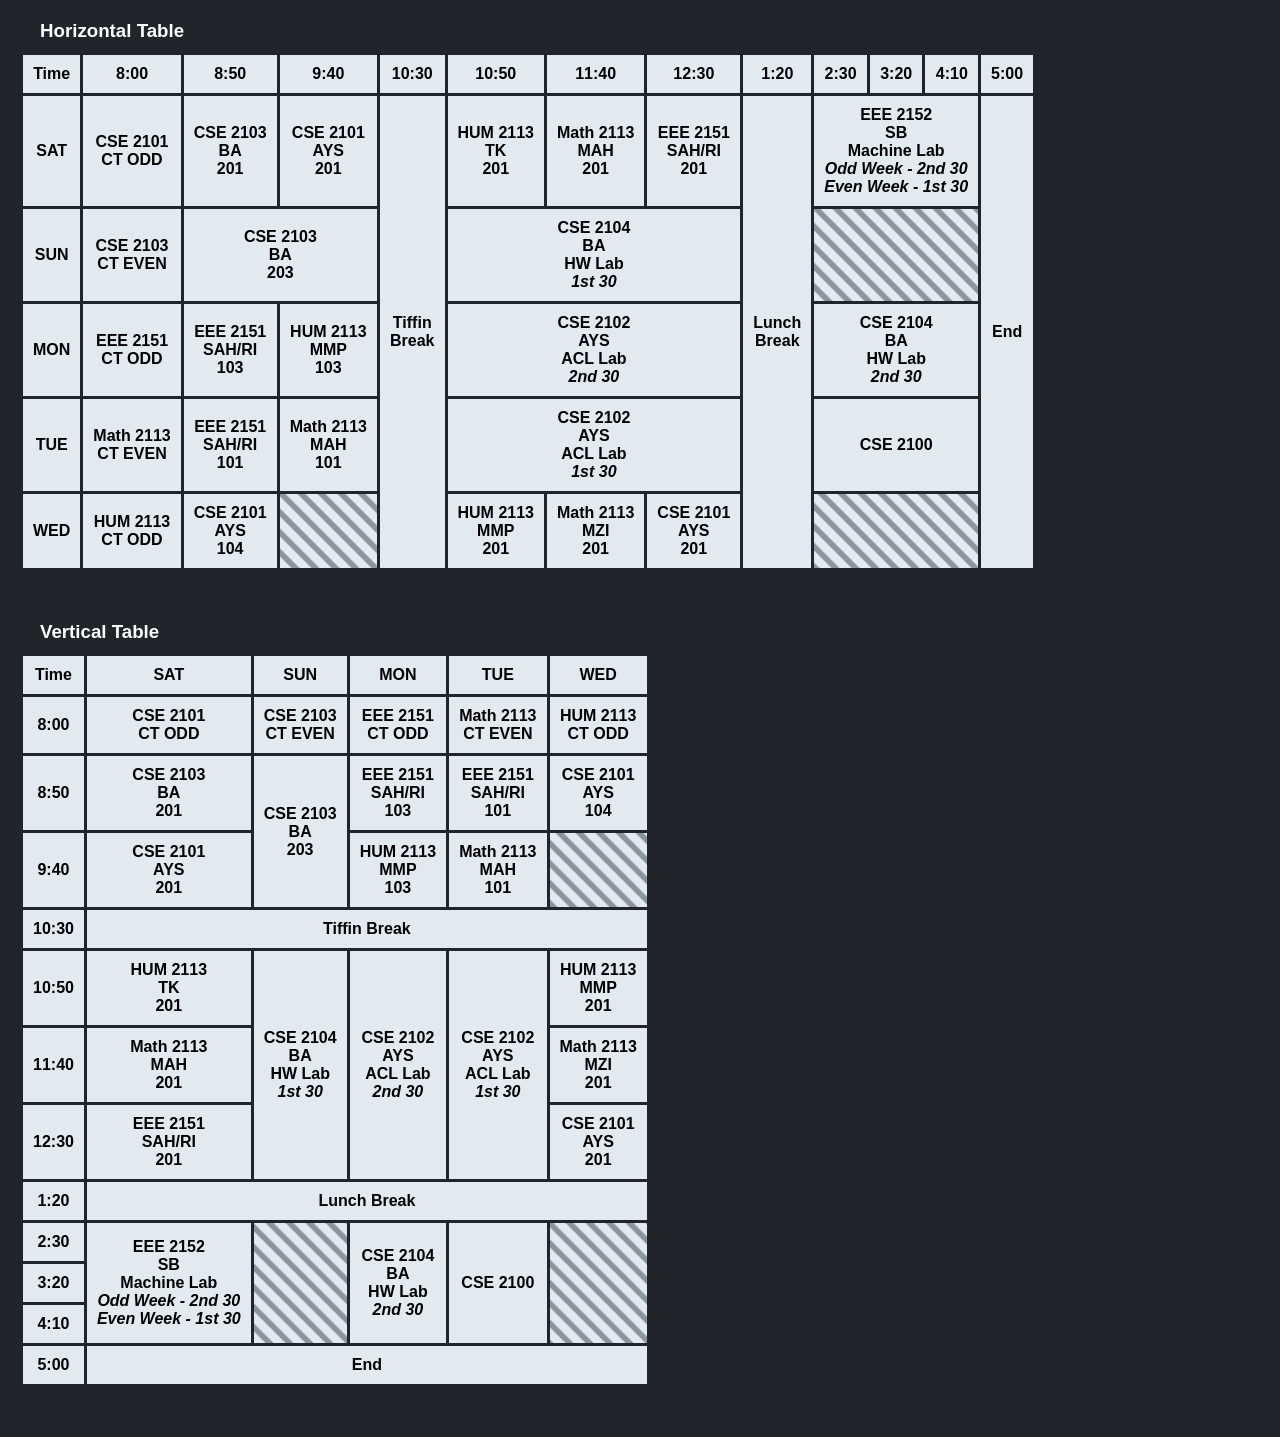
<file: routine 2-1.html>
<!DOCTYPE html>
<html lang="en">
<head>
  <meta charset="UTF-8">
  <meta name="viewport" content="width=device-width, initial-scale=1.0">
  <title>Class Timetable</title>
  <style>
    :root {
      --bg-color: #212529;
      --table-bg-color: #e2eaf0;
      --table-border-color: var(--bg-color);
      --unfocus-color: #8c959e;

      --def-font: 'Segoe UI', Tahoma, Geneva, Verdana, sans-serif;
    }

    * {
      padding: 0;
      margin: 0;
    }
    body {
      padding: 0px;
      background-color: var(--bg-color);
    }
    h3 {
      margin-bottom: 10px;
      margin-left: 20px;
      font-family: var(--def-font);
      color: white;
    }


    #main-wrapper {
      margin: 20px;
    }
    .time-table, .time-table td, .time-table th {
      border: 3px solid var(--table-border-color);
      border-collapse: collapse;
    }
    .time-table {
      margin-bottom: 50px;
      /* background: radial-gradient(circle, #646d75 30%, #d9e1e7 30%) 0 0 / 12px 12px; */
      background: linear-gradient(
          45deg, 
          var(--unfocus-color)    10%,  var(--table-bg-color)   10%, 
          var(--table-bg-color)   40%,  var(--unfocus-color)    40%, 
          var(--unfocus-color)    60%,  var(--table-bg-color)   60%, 
          var(--table-bg-color)   90%,  var(--unfocus-color)    90%
      );
      background-size: 20px 20px;
      text-align: center;
    }
    .time-table td {
      background-color: var(--table-bg-color);
      font-family: var(--def-font);
      font-weight: 600;
    }
    .time-table td:empty {
      background-color: inherit;
    }
    .time-table th {
      background-color: var(--table-bg-color);
      font-family: var(--def-font);
    }
    .time-table tr td, th {
      padding: 10px;
    }

		.sche-CT {
			font-weight: bolder !important;
		}
		/*
		.sche-Lab
		*/
  </style>
</head>
<body>
  <div id="main-wrapper">

    <div class="table-container">
      <h3>Horizontal Table</h3>
      <table id="time-table-h" class="time-table" border="1">
        <tr>
          <th>Time</th>
          <th>8:00</th>
          <th>8:50</th>
          <th>9:40</th>
          <th>10:30</th>
          <th>10:50</th>
          <th>11:40</th>
          <th>12:30</th>
          <th>1:20</th>
          <th>2:30</th>
          <th>3:20</th>
          <th>4:10</th>
          <th>5:00</th>
        </tr>

        <tr>        <!--SATURDAY-->
          <th>SAT</th>

          <td class="sche-CT">
						CSE 2101<br>
						CT ODD
					</td>
          <td>
            CSE 2103<br>
            BA<br>
            201
          </td>
          <td>
            CSE 2101<br>
            AYS<br>
            201
          </td>
          
          <td rowspan="5">Tiffin<br>Break</td>
          <td>
            HUM 2113<br>
            TK<br>
            201
          </td>
					<td>
            Math 2113<br>
            MAH<br>
            201
          </td>
					<td>
            EEE 2151<br>
            SAH/RI<br>
            201
          </td>
          <td rowspan="5">Lunch<br>Break</td>
          <td class="sche-Lab" colspan="3">
            EEE 2152<br>
            SB<br>
            Machine Lab<br>
						<i>Odd Week - 2nd 30
						<br>Even Week - 1st 30</i>
          </td>
          <td rowspan="5">End</td>
        </tr>

        <tr>        <!--SUNDAY-->
          <th>SUN</th>

					<td class="sche-CT">
						CSE 2103<br>
						CT EVEN
					</td>
          <td colspan="2">
            CSE 2103<br>
            BA<br>
            203
          </td>
  
          <td class="sche-Lab" colspan="3">
            CSE 2104<br>
            BA<br>
            HW Lab<br>
						<i>1st 30</i>
          </td>

					<td colspan="3"></td>
        </tr>

        <tr>        <!--MONDAY-->
          <th>MON</th>

          <td class="sche-CT">
						EEE 2151<br>
						CT ODD
					</td>
          <td>
            EEE 2151<br>
            SAH/RI<br>
            103
          </td>
          <td>
            HUM 2113<br>
            MMP<br>
            103
          </td>
  
          <td class="sche-Lab" colspan="3">
            CSE 2102<br>
            AYS<br>
            ACL Lab<br>
						<i>2nd 30</i>
          </td>
  
          <td class="sche-Lab" colspan="3">
            CSE 2104<br>
            BA<br>
            HW Lab<br>
						<i>2nd 30</i>
          </td>
        </tr>

        <tr>        <!--TUESDAY-->
          <th>TUE</th>

          <td class="sche-CT">
						Math 2113<br>
						CT EVEN
					</td>
					<td>
              EEE 2151<br>
              SAH/RI<br>
              101
          </td>
					<td>
              Math 2113<br>
              MAH<br>
              101
          </td>

          <td class="sche-Lab" colspan="3">
            CSE 2102<br>
            AYS<br>
            ACL Lab<br>
						<i>1st 30</i>
          </td>

          <td colspan="3">
						CSE 2100
					</td>
        </tr>

        <tr>        <!--WEDNESDAY-->
          <th>WED</th>
          <td class="sche-CT">
						HUM 2113<br>
						CT ODD
					</td>
					<td>
            CSE 2101<br>
            AYS<br>
            104
          </td>
					<td></td>
          
          <td>
            HUM 2113<br>
            MMP<br>
            201
          </td>
          <td>
            Math 2113<br>
            MZI<br>
            201
          </td>
          <td>
            CSE 2101<br>
            AYS<br>
            201
          </td>

          <td colspan="3"></td>
        </tr>

      </table>
    </div>



    <div class="table-container">
      <h3>Vertical Table</h3>
      <table id="time-table-v" class="time-table" border="1">
        <tr>
          <th>Time</th>
          <th>SAT</th>
          <th>SUN</th>
          <th>MON</th>
          <th>TUE</th>
          <th>WED</th>
        </tr>

        <tr>        <!--1ST PERIOD-->
          <th>8:00</th>
          <td class="sche-CT">
						CSE 2101<br>
						CT ODD
					</td>
          <td class="sche-CT">
						CSE 2103<br>
						CT EVEN
					</td>
          <td class="sche-CT">
						EEE 2151<br>
						CT ODD
					</td>
          <td class="sche-CT">
						Math 2113<br>
						CT EVEN
					</td>
          <td class="sche-CT">
						HUM 2113<br>
						CT ODD
					</td>
        </tr>

        <tr>        <!--2ND PERIOD-->
          <th>8:50</th>
          <td>
            CSE 2103<br>
            BA<br>
            201
          </td>
          <td rowspan="2">
            CSE 2103<br>
            BA<br>
            203
          </td>
					<td>
            EEE 2151<br>
            SAH/RI<br>
            103
          </td>
					<td>
              EEE 2151<br>
              SAH/RI<br>
              101
          </td>
					<td>
            CSE 2101<br>
            AYS<br>
            104
          </td>
        </tr>

        <tr>        <!--3RD PERIOD-->
          <th>9:40</th>
          <td>
            CSE 2101<br>
            AYS<br>
            201
          </td>
          <td>
            HUM 2113<br>
            MMP<br>
            103
          </td>
					<td>
						Math 2113<br>
						MAH<br>
						101
          </td>
          <td></td>
        </tr>

        <tr>        <!--TIFFIN PERIOD-->
          <th>10:30</th>
          <td colspan="5">Tiffin Break</td>
        </tr>

        <tr>        <!--4TH PERIOD-->
          <th>10:50</th>
          <td>
            HUM 2113<br>
            TK<br>
            201
          </td>
          <td class="sche-Lab" rowspan="3">
            CSE 2104<br>
            BA<br>
            HW Lab<br>
						<i>1st 30</i>
          </td>
          <td class="sche-Lab" rowspan="3">
            CSE 2102<br>
            AYS<br>
            ACL Lab<br>
						<i>2nd 30</i>
          </td>
          <td class="sche-Lab" rowspan="3">
            CSE 2102<br>
            AYS<br>
            ACL Lab<br>
						<i>1st 30</i>
          </td>
          <td>
            HUM 2113<br>
            MMP<br>
            201
          </td>
        </tr>

        <tr>        <!--5TH PERIOD-->
          <th>11:40</th>
          <td>
            Math 2113<br>
            MAH<br>
            201
          </td>
          <td>
            Math 2113<br>
            MZI<br>
            201
          </td>
        </tr>

        <tr>        <!--6TH PERIOD-->
          <th>12:30</th>
          <td>
            EEE 2151<br>
            SAH/RI<br>
            201
          </td>
          <td>
            CSE 2101<br>
            AYS<br>
            201
          </td>
        </tr>

        <tr>        <!--LUNCH PERIOD-->
          <th>1:20</th>
          <td colspan="5">Lunch Break</td>
        </tr>

        <tr>        <!--7TH PERIOD-->
          <th>2:30</th>
          <td class="sche-Lab" rowspan="3">
            EEE 2152<br>
            SB<br>
            Machine Lab<br>
						<i>Odd Week - 2nd 30
						<br>Even Week - 1st 30</i>
          </td>
          <td rowspan="3"></td>
          <td class="sche-Lab" rowspan="3">
            CSE 2104<br>
            BA<br>
            HW Lab<br>
						<i>2nd 30</i>
          </td>
          <td rowspan="3">
						CSE 2100
					</td>
          <td rowspan="3"></td>
        </tr>

        <tr>        <!--8TH PERIOD-->
          <th>3:20</th>
        </tr>

        <tr>        <!--9TH PERIOD-->
          <th>4:10</th>
          
        </tr>

        <tr>
          <th>5:00</th>
          <td colspan="5">End</td>
        </tr>
      </table>
    </div>
  </div>
</body>
</html>
</file>
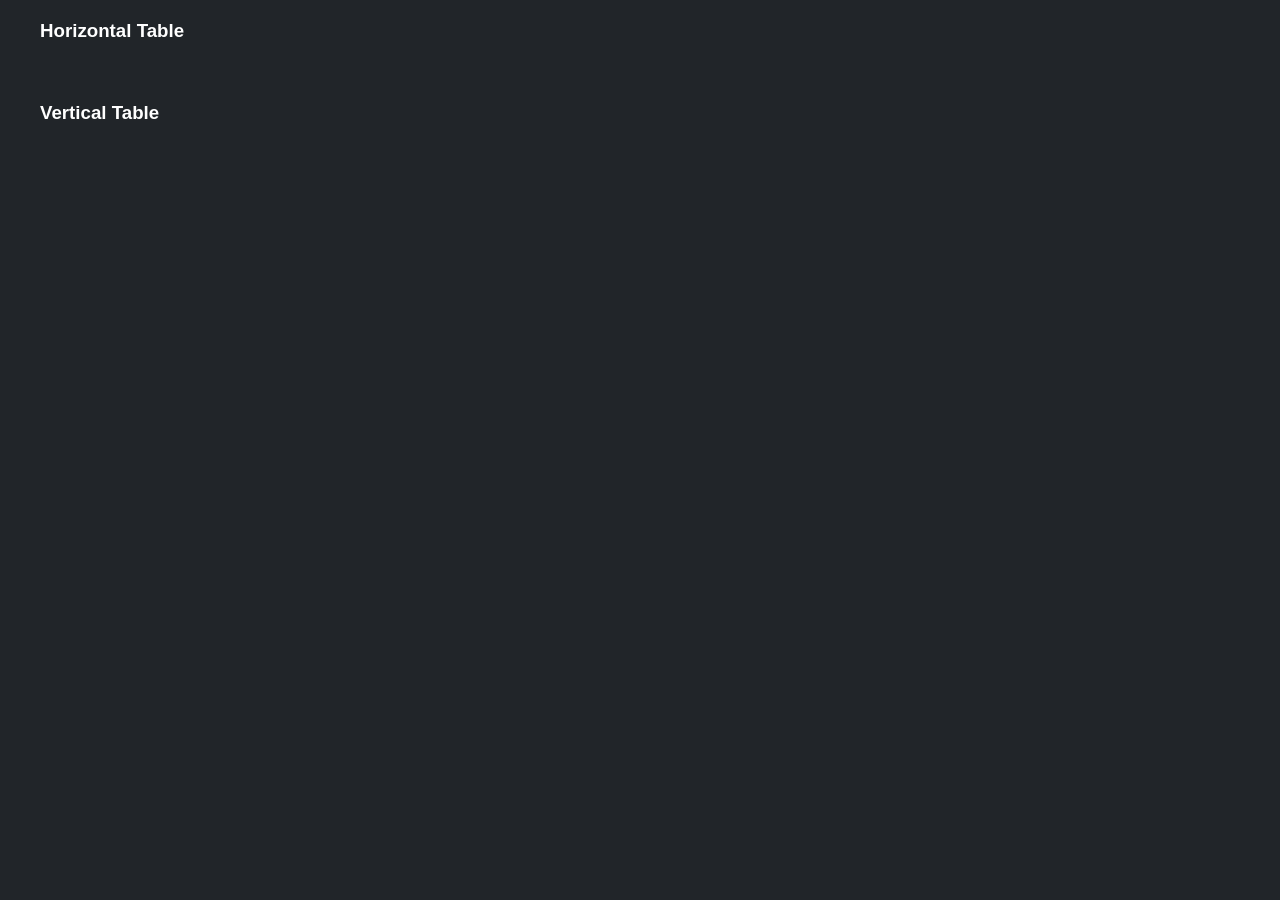
<file: table.html>
<!DOCTYPE html>
<html lang="en">
<head>
  <meta charset="UTF-8">
  <meta name="viewport" content="width=device-width, initial-scale=1.0">
  <title>Class Timetable</title>
	<script type="text/javascript" src="schedule.js"></script>
	<script type="text/javascript" src="tabler.js"></script>
	<link rel="stylesheet" href="style.css">
</head>
<body>
  <div id="main-wrapper">

		<div id="error-container"></div>

		<!-- <div class="table-container">
      <h3>Fake Table</h3>
      <table id="time-table-f" class="time-table">
        
      </table>
    </div> -->

    <div class="table-container">
      <h3>Horizontal Table</h3>
      <table id="time-table-h" class="time-table" border="1"></table>
    </div>



    <div class="table-container">
      <h3>Vertical Table</h3>
      <table id="time-table-v" class="time-table" border="1"></table>
    </div>
  </div>
</body>
</html>
</file>
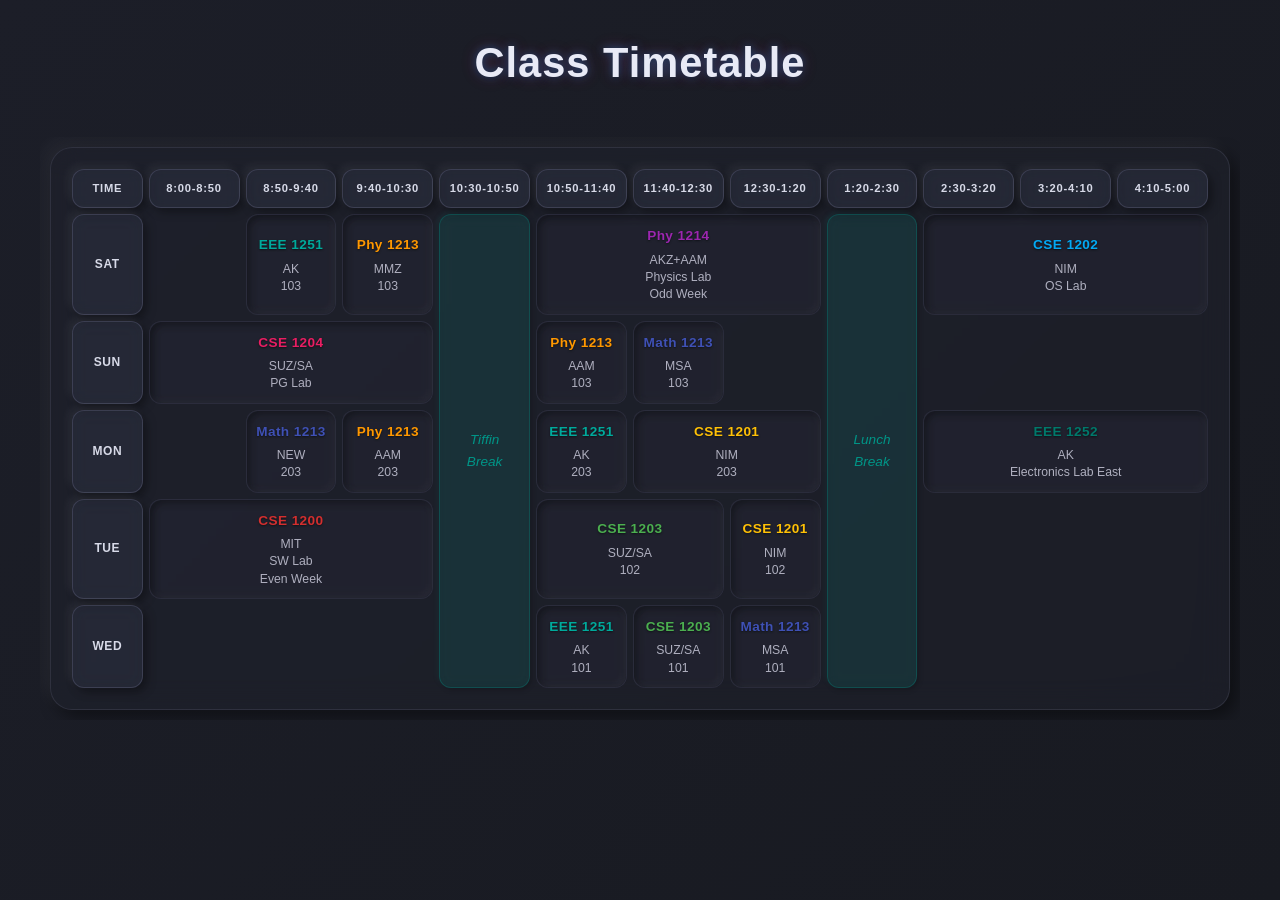
<file: extra/Farhan's Design.html>
<!DOCTYPE html>
<html lang="en">

<head>
  <meta charset="UTF-8">
  <meta name="viewport" content="width=device-width, initial-scale=1.0">
  <title>Class Timetable - Horizontal Neomorphic Glass</title>
  <style>
    :root {
      /* Base & Text */
      --page-bg-color: #181a21;
      --text-color: #e8eaf6;
      --secondary-text-color: #b0b0c0;
      --def-font: 'Segoe UI', Roboto, Oxygen, Ubuntu, Cantarell, 'Open Sans', 'Helvetica Neue', sans-serif;

      --border-radius-panel: 22px;
      --border-radius-element: 12px;
      --cell-padding: 10px 8px;

      /* Vibrant Colors */
      --vibrant-pink-rgb: 233, 30, 99;
      --vibrant-pink: rgb(var(--vibrant-pink-rgb));
      --vibrant-teal-rgb: 0, 150, 136;
      --vibrant-teal: rgb(var(--vibrant-teal-rgb));
      --vibrant-blue-rgb: 33, 150, 243;
      --vibrant-blue: rgb(var(--vibrant-blue-rgb));

      /* Main Panel */
      --panel-glass-bg: rgba(35, 38, 50, 0.35);
      --panel-glass-border: rgba(200, 200, 255, 0.1);
      --panel-neo-shadow-distance: 7px;
      --panel-neo-shadow-blur: 18px;
      --panel-neo-shadow-light: rgba(255, 255, 255, 0.05);
      --panel-neo-shadow-dark: rgba(0, 0, 0, 0.45);

      /* Headers (General) */
      --header-glass-bg: rgba(55, 60, 80, 0.3);
      --header-glass-border: rgba(200, 200, 255, 0.15);
      --header-text-color: #d8dae8;
      --header-neo-shadow-distance: 4px;
      --header-neo-shadow-blur: 10px;
      --header-neo-shadow-light: rgba(255, 255, 255, 0.06);
      --header-neo-shadow-dark: rgba(0, 0, 0, 0.35);

      /* Active Day Header (now in tbody th for horizontal layout) */
      --day-header-active-bg: var(--vibrant-blue);
      --day-header-active-glow: rgba(var(--vibrant-blue-rgb), 0.7);


      /* Content Cells */
      --cell-glass-bg: rgba(40, 43, 58, 0.25);
      --cell-glass-border: rgba(180, 180, 220, 0.08);
      --cell-inset-neo-shadow-distance: 3px;
      --cell-inset-neo-shadow-blur: 7px;
      --cell-inset-neo-shadow-light: rgba(255, 255, 255, 0.04);
      --cell-inset-neo-shadow-dark: rgba(0, 0, 0, 0.3);

      /* Break Cells */
      --break-glass-bg: rgba(var(--vibrant-teal-rgb), 0.15);
      --break-glass-border: rgba(var(--vibrant-teal-rgb), 0.3);
      --break-text-color: var(--vibrant-teal);
      --break-neo-shadow-distance: 2px;
      --break-neo-shadow-blur: 5px;
      --break-neo-shadow-light: rgba(var(--vibrant-teal-rgb), 0.1);
      --break-neo-shadow-dark: rgba(0, 0, 0, 0.2);

      /* Day Glow (Inner Fill) Styles */
      --fallback-accent-rgb: var(--vibrant-pink-rgb);
      --day-glow-inner-fill-opacity: 0.15;
      /* Opacity for the inner accent background */
      --day-glow-border-opacity: 0.6;
      /* Opacity for the border of "glowing" cells */

      /* Text color for details when cell is "glowing" */
      --details-text-glow-color: #dce0ee;
    }

    * {
      padding: 0;
      margin: 0;
      box-sizing: border-box;
    }

    body {
      background: linear-gradient(135deg, #1c1e28 0%, var(--page-bg-color) 100%);
      font-family: var(--def-font);
      color: var(--text-color);
      padding: 30px 25px;
      line-height: 1.6;
      display: flex;
      flex-direction: column;
      align-items: center;
      min-height: 100vh;
    }

    .page-title {
      text-align: center;
      margin-bottom: 40px;
      font-size: 2.6em;
      font-weight: 600;
      color: var(--text-color);
      letter-spacing: 1px;
      text-shadow:
        0 0 8px rgba(var(--vibrant-blue-rgb), 0.4),
        0 0 15px rgba(var(--vibrant-pink-rgb), 0.25),
        0 2px 5px rgba(0, 0, 0, 0.3);
    }

    .table-container {
      width: 100%;
      max-width: 1200px;
      /* Adjusted for horizontal layout */
      overflow-x: auto;
      padding: 10px;
    }

    .time-table {
      width: 100%;
      border-collapse: separate;
      border-spacing: 6px;
      background-color: var(--panel-glass-bg);
      backdrop-filter: blur(15px);
      text-align: center;
      border-radius: var(--border-radius-panel);
      border: 1px solid var(--panel-glass-border);
      box-shadow:
        var(--panel-neo-shadow-distance) var(--panel-neo-shadow-distance) var(--panel-neo-shadow-blur) var(--panel-neo-shadow-dark),
        calc(var(--panel-neo-shadow-distance) * -1) calc(var(--panel-neo-shadow-distance) * -1) var(--panel-neo-shadow-blur) var(--panel-neo-shadow-light);
      padding: 15px;
    }

    .time-table th,
    .time-table td {
      padding: var(--cell-padding);
      font-weight: 500;
      vertical-align: middle;
      border-radius: var(--border-radius-element);
      border: 1px solid transparent;
    }

    /* General Header Styling for all TH elements */
    .time-table th {
      background-color: var(--header-glass-bg);
      color: var(--header-text-color);
      font-weight: 600;
      border: 1px solid var(--header-glass-border);
      backdrop-filter: blur(8px);
      box-shadow:
        var(--header-neo-shadow-distance) var(--header-neo-shadow-distance) var(--header-neo-shadow-blur) var(--header-neo-shadow-dark),
        calc(var(--header-neo-shadow-distance) * -1) calc(var(--header-neo-shadow-distance) * -1) var(--header-neo-shadow-blur) var(--header-neo-shadow-light);
    }

    /* THEAD Headers: "Day" (first) and Time Slots (rest) */
    .time-table thead th {
      font-size: 0.7em;
      /* Base for all thead headers */
      text-transform: uppercase;
      letter-spacing: 0.07em;
    }

    .time-table thead th:first-child {
      /* "Day" header */
      min-width: 70px;
    }

    .time-table thead th:not(:first-child) {
      /* Time Slot Headers */
      min-width: 90px;
    }

    /* TBODY Headers: Day Names (SAT, SUN, etc.) - These are clickable */
    .time-table tbody th {
      min-width: 70px;
      font-size: 0.75em;
      letter-spacing: 0.05em;
      text-transform: uppercase;
      cursor: pointer;
      user-select: none;
    }

    .time-table tbody th.day-header-active {
      /* Active Day Header in tbody */
      background-color: var(--day-header-active-bg);
      color: white;
      box-shadow:
        0 0 12px 2px var(--day-header-active-glow),
        var(--header-neo-shadow-distance) var(--header-neo-shadow-distance) var(--header-neo-shadow-blur) var(--header-neo-shadow-dark),
        calc(var(--header-neo-shadow-distance) * -1) calc(var(--header-neo-shadow-distance) * -1) var(--header-neo-shadow-blur) var(--header-neo-shadow-light);
    }

    .time-table td:not(.break-cell):not(:empty) {
      background-color: var(--cell-glass-bg);
      font-size: 0.85em;
      border: 1px solid var(--cell-glass-border);
      backdrop-filter: blur(6px);
      box-shadow:
        inset var(--cell-inset-neo-shadow-distance) var(--cell-inset-neo-shadow-distance) var(--cell-inset-neo-shadow-blur) var(--cell-inset-neo-shadow-dark),
        inset calc(var(--cell-inset-neo-shadow-distance) * -1) calc(var(--cell-inset-neo-shadow-distance) * -1) var(--cell-inset-neo-shadow-blur) var(--cell-inset-neo-shadow-light);
    }

    .time-table td.day-glow {
      --current-accent-rgb: var(--fallback-accent-rgb);
      background-color: rgba(var(--current-accent-rgb), var(--day-glow-inner-fill-opacity)) !important;
      border-color: rgba(var(--current-accent-rgb), var(--day-glow-border-opacity)) !important;
      box-shadow:
        inset var(--cell-inset-neo-shadow-distance) var(--cell-inset-neo-shadow-distance) var(--cell-inset-neo-shadow-blur) var(--cell-inset-neo-shadow-dark),
        inset calc(var(--cell-inset-neo-shadow-distance) * -1) calc(var(--cell-inset-neo-shadow-distance) * -1) var(--cell-inset-neo-shadow-blur) var(--cell-inset-neo-shadow-light);
    }

    .time-table td.has-subject-specific-color.day-glow {
      --current-accent-rgb: var(--subject-active-rgb);
    }

    .time-table td .course-code {
      display: block;
      font-weight: 700;
      color: var(--text-color);
      margin-bottom: 5px;
      font-size: 1em;
      letter-spacing: 0.03em;
      text-shadow: 0 1px 2px rgba(0, 0, 0, 0.4);
    }

    .time-table td.has-subject-specific-color .course-code {
      color: rgb(var(--subject-active-rgb));
      text-shadow: 0 1px 2px rgba(0, 0, 0, 0.5);
    }

    .time-table td.day-glow .course-code {
      text-shadow: none !important;
    }

    .time-table td.day-glow:not(.has-subject-specific-color) .course-code {
      color: var(--text-color);
    }

    .time-table td .details {
      display: block;
      font-size: 0.9em;
      color: var(--secondary-text-color);
      line-height: 1.4;
    }

    .time-table td.day-glow .details {
      color: var(--details-text-glow-color);
    }

    .time-table td:empty {
      background-color: transparent;
      border-color: transparent;
      box-shadow: none;
      backdrop-filter: none;
    }

    .break-cell {
      /* This class is on a TD with rowspan (for horizontal) */
      background-color: var(--break-glass-bg) !important;
      border: 1px solid var(--break-glass-border) !important;
      backdrop-filter: blur(7px);
      font-weight: 600;
      font-style: italic;
      color: var(--break-text-color);
      font-size: 0.85em;
      box-shadow:
        var(--break-neo-shadow-distance) var(--break-neo-shadow-distance) var(--break-neo-shadow-blur) var(--break-neo-shadow-dark),
        calc(var(--break-neo-shadow-distance) * -1) calc(var(--break-neo-shadow-distance) * -1) var(--break-neo-shadow-blur) var(--break-neo-shadow-light) !important;
    }

    /* Responsive adjustments */
    @media (max-width: 1200px) {

      /* Max-width of container */
      .time-table thead th:not(:first-child) {
        min-width: 80px;
        font-size: 0.65em;
      }

      /* Time slots */
      .time-table tbody th {
        min-width: 60px;
        font-size: 0.7em;
      }

      /* Day names (clickable) */
    }

    @media (max-width: 992px) {
      .page-title {
        font-size: 2.2em;
        margin-bottom: 30px;
      }

      .time-table {
        border-spacing: 5px;
        padding: 12px;
      }

      .time-table th,
      .time-table td {
        padding: 8px 6px;
        --border-radius-element: 10px;
      }

      .time-table thead th:first-child {
        min-width: 60px;
        font-size: 0.65em;
      }

      /* "Day" header */
      .time-table thead th:not(:first-child) {
        min-width: 70px;
        font-size: 0.6em;
      }

      /* Time slots */
      .time-table tbody th {
        min-width: 55px;
        font-size: 0.65em;
      }

      /* Day names (clickable) */
      .time-table td:not(.break-cell):not(:empty) {
        font-size: 0.75em;
      }

      .break-cell {
        font-size: 0.75em;
      }
    }

    @media (max-width: 768px) {
      body {
        padding: 15px 10px;
      }

      .page-title {
        font-size: 2em;
        margin-bottom: 25px;
      }

      .time-table {
        border-spacing: 4px;
        padding: 10px;
        --border-radius-panel: 18px;
      }

      .time-table th,
      .time-table td {
        padding: 7px 5px;
        --border-radius-element: 8px;
      }

      .time-table thead th:first-child {
        min-width: 50px;
        font-size: 0.6em;
      }

      /* "Day" header */
      .time-table thead th:not(:first-child) {
        min-width: 60px;
        font-size: 0.55em;
        letter-spacing: 0;
      }

      /* Time slots */
      .time-table tbody th {
        min-width: 45px;
        font-size: 0.6em;
        letter-spacing: 0;
      }

      /* Day names (clickable) */
      .time-table td:not(.break-cell):not(:empty) {
        font-size: 0.7em;
      }

      .break-cell {
        font-size: 0.7em;
      }

      .time-table td .course-code {
        font-size: 0.95em;
        margin-bottom: 3px;
      }

      .time-table td .details {
        font-size: 0.85em;
        line-height: 1.3;
      }
    }

    @media (max-width: 600px) {

      /* Very small screens, table will scroll a lot */
      body {
        padding: 10px 5px;
      }

      .page-title {
        font-size: 1.7em;
        margin-bottom: 20px;
      }

      .time-table {
        border-spacing: 3px;
        padding: 8px;
      }

      .time-table th,
      .time-table td {
        padding: 6px 3px;
        --border-radius-element: 6px;
      }

      .time-table thead th:first-child {
        min-width: 40px;
        font-size: 0.55em;
      }

      /* "Day" header */
      .time-table thead th:not(:first-child) {
        min-width: 50px;
        font-size: 0.5em;
      }

      /* Time slots */
      .time-table tbody th {
        min-width: 35px;
        font-size: 0.55em;
      }

      /* Day names (clickable) */
      .time-table td:not(.break-cell):not(:empty) {
        font-size: 0.65em;
      }

      .break-cell {
        font-size: 0.65em;
      }
    }
  </style>
</head>

<body>
  <h1 class="page-title">Class Timetable</h1>
  <div class="table-container">
    <table id="time-table-h" class="time-table"> <!-- ID changed to -h -->
      <thead>
        <tr>
          <th>Time</th>
          <th>8:00-8:50</th>
          <th>8:50-9:40</th>
          <th>9:40-10:30</th>
          <th>10:30-10:50</th>
          <th>10:50-11:40</th>
          <th>11:40-12:30</th>
          <th>12:30-1:20</th>
          <th>1:20-2:30</th>
          <th>2:30-3:20</th>
          <th>3:20-4:10</th>
          <th>4:10-5:00</th>
        </tr>
      </thead>
      <tbody>
        <tr> <!-- SAT -->
          <th>SAT</th>
          <td></td> <!-- 8:00-8:50 -->
          <td> <!-- 8:50-9:40 -->
            <span class="course-code">EEE 1251</span>
            <span class="details">AK</span>
            <span class="details">103</span>
          </td>
          <td> <!-- 9:40-10:30 -->
            <span class="course-code">Phy 1213</span>
            <span class="details">MMZ</span>
            <span class="details">103</span>
          </td>
          <td rowspan="5" class="break-cell">Tiffin<br>Break</td> <!-- 10:30-10:50 -->
          <td colspan="3"> <!-- 10:50-11:40, 11:40-12:30, 12:30-1:20 (Phy 1214) -->
            <span class="course-code">Phy 1214</span>
            <span class="details">AKZ+AAM</span>
            <span class="details">Physics Lab</span>
            <span class="details">Odd Week</span>
          </td>
          <td rowspan="5" class="break-cell">Lunch<br>Break</td> <!-- 1:20-2:30 -->
          <td colspan="3"> <span class="course-code">CSE 1202</span>
            <span class="details">NIM</span>
            <span class="details">OS Lab</span>
          </td> <!-- 2:30-3:20, 3:20-4:10, 4:10-5:00 (CSE 1202) -->
        </tr>
        <tr> <!-- SUN -->
          <th>SUN</th>
          <td colspan="3"> <span class="course-code">CSE 1204</span>
            <span class="details">SUZ/SA</span>
            <span class="details">PG Lab</span>
          </td> <!-- 8:00-8:50, 8:50-9:40, 9:40-10:30 (CSE 1204) -->
          <!-- Tiffin Break covered by rowspan -->
          <td> <!-- 10:50-11:40 -->
            <span class="course-code">Phy 1213</span>
            <span class="details">AAM</span>
            <span class="details">103</span>
          </td>
          <td> <!-- 11:40-12:30 -->
            <span class="course-code">Math 1213</span>
            <span class="details">MSA</span>
            <span class="details">103</span>
          </td>
          <td></td> <!-- 12:30-1:20 -->
          <!-- Lunch Break covered by rowspan -->

        </tr>
        <tr> <!-- MON -->
          <th>MON</th>
          <td></td> <!-- 8:00-8:50 -->
          <td> <!-- 8:50-9:40 -->
            <span class="course-code">Math 1213</span>
            <span class="details">NEW</span>
            <span class="details">203</span>
          </td>
          <td> <!-- 9:40-10:30 -->
            <span class="course-code">Phy 1213</span>
            <span class="details">AAM</span>
            <span class="details">203</span>
          </td>
          <!-- Tiffin Break covered by rowspan -->
          <td> <!-- 10:50-11:40 -->
            <span class="course-code">EEE 1251</span>
            <span class="details">AK</span>
            <span class="details">203</span>
          </td>
          <td colspan="2"> <!-- 11:40-12:30, 12:30-1:20 (CSE 1201) -->
            <span class="course-code">CSE 1201</span>
            <span class="details">NIM</span>
            <span class="details">203</span>
          <td colspan="3"> <!-- 2:30-3:20, 3:20-4:10, 4:10-5:00 (EEE 1252) -->
            <span class="course-code">EEE 1252</span>
            <span class="details">AK</span>
            <span class="details">Electronics Lab East</span>
          </td><!-- 2:30-3:20, 3:20-4:10, 4:10-5:00 (EEE 1252) -->
        </tr>
        <tr> <!-- TUE -->
          <th>TUE</th>
          <td colspan="3"> <!-- 2:30-3:20, 3:20-4:10, 4:10-5:00 (CSE 1200) -->
            <span class="course-code">CSE 1200</span>
            <span class="details">MIT</span>
            <span class="details">SW Lab</span>
            <span class="details">Even Week</span>
          </td>
          <!-- Tiffin Break covered by rowspan -->
          <td colspan="2"> <!-- 10:50-11:40, 11:40-12:30 (CSE 1203) -->
            <span class="course-code">CSE 1203</span>
            <span class="details">SUZ/SA</span>
            <span class="details">102</span>
          </td>
          <td> <!-- 12:30-1:20 -->
            <span class="course-code">CSE 1201</span>
            <span class="details">NIM</span>
            <span class="details">102</span>
          </td>
          <!-- Lunch Break covered by rowspan -->

        </tr>
        <tr> <!-- WED -->
          <th>WED</th>
          <td colspan="3"></td> <!-- 8:00-8:50, 8:50-9:40, 9:40-10:30 (Empty) -->
          <!-- Tiffin Break covered by rowspan -->
          <td> <!-- 10:50-11:40 -->
            <span class="course-code">EEE 1251</span>
            <span class="details">AK</span>
            <span class="details">101</span>
          </td>
          <td> <!-- 11:40-12:30 -->
            <span class="course-code">CSE 1203</span>
            <span class="details">SUZ/SA</span>
            <span class="details">101</span>
          </td>
          <td> <!-- 12:30-1:20 -->
            <span class="course-code">Math 1213</span>
            <span class="details">MSA</span>
            <span class="details">101</span>
          </td>
          <!-- Lunch Break covered by rowspan -->

        </tr>
      </tbody>
    </table>
  </div>

  <script>
    document.addEventListener('DOMContentLoaded', function () {
      const subjectColorConfig = {
        "CSE 1204": { rgb: "233, 30, 99" },
        "EEE 1251": { rgb: "0, 170, 156" },
        "Math 1213": { rgb: "63, 81, 181" },
        "Phy 1213": { rgb: "255, 152, 0" },
        "Phy 1214": { rgb: "156, 39, 176" },
        "CSE 1203": { rgb: "76, 175, 80" },
        "CSE 1201": { rgb: "255, 193, 7" },
        "CSE 1202": { rgb: "3, 169, 244" },
        "CSE 1200": { rgb: "211, 47, 47" },
        "EEE 1252": { rgb: "0, 121, 107" }
      };

      const tableCellsWithCode = document.querySelectorAll('.time-table td:not(.break-cell):not(:empty)');
      tableCellsWithCode.forEach(cell => {
        const courseCodeSpan = cell.querySelector('.course-code');
        if (courseCodeSpan) {
          const courseCode = courseCodeSpan.textContent.trim();
          if (subjectColorConfig[courseCode]) {
            const colorRGB = subjectColorConfig[courseCode].rgb;
            cell.style.setProperty('--subject-active-rgb', colorRGB);
            cell.classList.add('has-subject-specific-color');
          }
        }
      });

      const timeTable = document.getElementById('time-table-h'); // ID for horizontal table
      // Clickable headers are tbody th (Day names)
      const dayHeaders = Array.from(timeTable.querySelectorAll('tbody th'));
      const tbody = timeTable.querySelector('tbody');

      // Determine number of visual rows (days) and columns (time slots + Day header) for the virtual grid
      const numVisualCols = timeTable.querySelector('thead tr').children.length;
      const numVisualRows = tbody.rows.length;

      // Build the virtual grid to correctly map cells considering rowspan/colspan
      // virtualGrid[rowIdx][colIdx] will point to the actual DOM cell (th or td)
      let virtualGrid = Array(numVisualRows).fill(null).map(() => Array(numVisualCols).fill(null));

      Array.from(tbody.rows).forEach((row, r_idx) => {
        let currentGridCol = 0;
        // row.cells includes th and td elements in that tr
        Array.from(row.cells).forEach(cell => {
          // Skip any grid columns already filled by a rowspan from a previous row
          while (currentGridCol < numVisualCols && virtualGrid[r_idx][currentGridCol] !== null) {
            currentGridCol++;
          }

          if (currentGridCol >= numVisualCols) return; // Should not happen in a well-formed table

          const rowSpan = cell.rowSpan || 1;
          const colSpan = cell.colSpan || 1;

          for (let i = 0; i < rowSpan; i++) {
            for (let j = 0; j < colSpan; j++) {
              if (r_idx + i < numVisualRows && currentGridCol + j < numVisualCols) {
                virtualGrid[r_idx + i][currentGridCol + j] = cell;
              }
            }
          }
          currentGridCol += colSpan;
        });
      });

      dayHeaders.forEach(header => {
        header.addEventListener('click', function () { // 'this' is the clicked tbody th
          // 1. Clear previous glow from all td cells in tbody
          timeTable.querySelectorAll('tbody td.day-glow').forEach(td => {
            td.classList.remove('day-glow');
          });

          // 2. Clear active state from other day headers and set for current
          dayHeaders.forEach(h => h.classList.remove('day-header-active'));
          this.classList.add('day-header-active');

          // 3. Determine the DOM index of the clicked header's parent TR within TBODY.
          // This index corresponds to the row index in our virtualGrid.
          const clickedRowIndex = Array.from(tbody.rows).indexOf(this.parentNode);

          // 4. Apply glow to cells in this row using the virtual grid
          // Start iterating from column 1 in virtualGrid to skip the Day Name TH (which is at virtualGrid[clickedRowIndex][0])
          for (let c = 1; c < numVisualCols; c++) {
            if (virtualGrid[clickedRowIndex] && virtualGrid[clickedRowIndex][c]) {
              const cellToGlow = virtualGrid[clickedRowIndex][c];

              // Check if it's a valid TD, a subject cell (not empty, not break-cell)
              if (cellToGlow && cellToGlow.tagName === 'TD' &&
                !cellToGlow.classList.contains('break-cell') &&
                cellToGlow.innerHTML.trim() !== '') {
                cellToGlow.classList.add('day-glow');
              }
            }
          }
        });
      });
    });
  </script>

</body>

</html>
</file>
<file: style.css>
:root {
	--bg-color: #212529;
	--table-bg-color: #e2eaf0;
	--table-border-color: var(--bg-color);
	--unfocus-color: #8c959e;

	--def-font: 'Segoe UI', Tahoma, Geneva, Verdana, sans-serif;
}

* {
	padding: 0;
	margin: 0;
}
body {
	padding: 0px;
	background-color: var(--bg-color);
}
h3 {
	margin-bottom: 10px;
	margin-left: 20px;
	font-family: var(--def-font);
	color: white;
}


#main-wrapper {
	margin: 20px;
}
.time-table, .time-table td, .time-table th {
	border: 3px solid var(--table-border-color);
	border-collapse: collapse;
}
.time-table {
	margin-bottom: 50px;
	/* background: radial-gradient(circle, #646d75 30%, #d9e1e7 30%) 0 0 / 12px 12px; */
	background: linear-gradient(
		45deg, 
		var(--unfocus-color)    10%,  var(--table-bg-color)   10%, 
		var(--table-bg-color)   40%,  var(--unfocus-color)    40%, 
		var(--unfocus-color)    60%,  var(--table-bg-color)   60%, 
		var(--table-bg-color)   90%,  var(--unfocus-color)    90%
	);
	background-size: 20px 20px;
	text-align: center;
}
.time-table td {
	background-color: var(--table-bg-color);
	font-family: var(--def-font);
	font-weight: 600;
}
.time-table td:empty {
	background-color: inherit;
}
.time-table th {
	background-color: var(--table-bg-color);
	font-family: var(--def-font);
}
.time-table tr td, th {
	padding: 10px;
}

.sche-CT {
	font-weight: bolder !important;
}

#error-container:empty { display: none; }
#error-container {
	display: block;
	color: black;
	font-family: Verdana, Geneva, Tahoma, sans-serif;

	padding: 16px;
	background-color: #ff8e80;
	border: 4px solid #ff4a4a;
	border-radius: 10px
}
</file>
